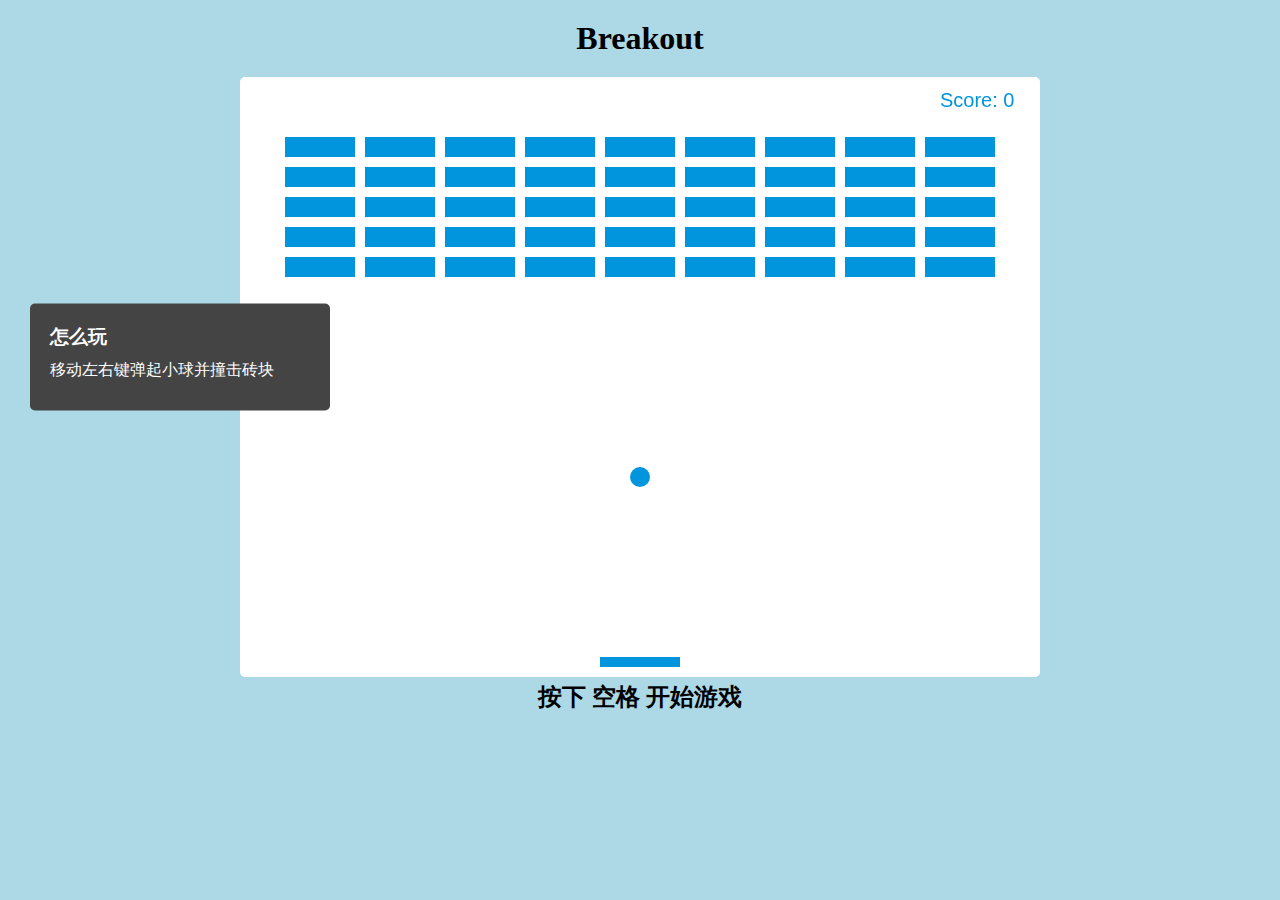
<file: Breakout/index.html>
<!DOCTYPE html>
<html lang="en">

<head>
    <meta charset="UTF-8">
    <meta http-equiv="X-UA-Compatible" content="IE=edge">
    <meta name="viewport" content="width=device-width, initial-scale=1.0">
    <link rel="stylesheet" href="./index.css">
    <title>Breakout</title>
</head>

<body>

    <div class="container">
        <h1>Breakout</h1>
        <canvas id="canvas" width="800" height="600"></canvas>
        <p>按下 空格 开始游戏</p>
    </div>

    <div class="rules">
        <h3>怎么玩</h3>
        <p>移动左右键弹起小球并撞击砖块</p>
    </div>
    
    <script src="./index.js"></script>
</body>

</html>
</file>
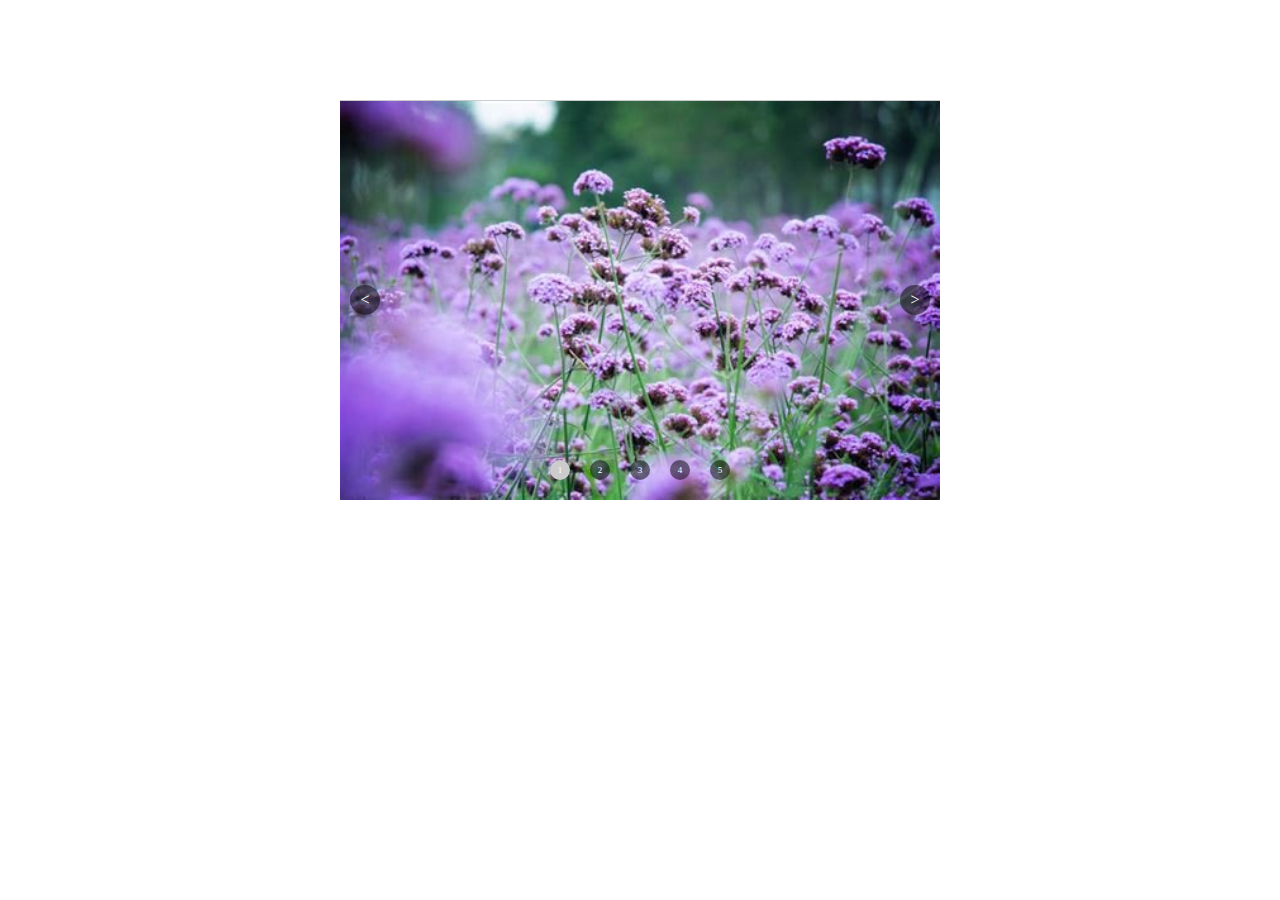
<file: Carousel/index.html>
<!DOCTYPE html>
<html lang="en">
<head>
    <meta charset="UTF-8">
    <meta http-equiv="X-UA-Compatible" content="IE=edge">
    <meta name="viewport" content="width=device-width, initial-scale=1.0">
    <link rel="stylesheet" href="./index.css">
    <title>简单的轮播图</title>
</head>
<body>
    <!-- 包裹容器 -->
    <div class="wrap">
        <!-- 图片容器 -->
        <ul class="imgs-wrap">
            <li class="img">
                <a href="javascript:;"><img src="./assets/jpg1.jpg" alt=""></a>
            </li>
            <li class="img">
                <a href="javascript:;"><img src="./assets/jpg2.jpg" alt=""></a>
            </li>
            <li class="img">
                <a href="javascript:;"><img src="./assets/jpg3.jpg" alt=""></a>
            </li>
            <li class="img">
                <a href="javascript:;"><img src="./assets/jpg4.jpg" alt=""></a>
            </li>
            <li class="img">
                <a href="javascript:;"><img src="./assets/jpg5.jpg" alt=""></a>
            </li>
        </ul>
        <!-- 左按钮 -->
        <div class="left">
            &lt;
        </div>
        <!-- 右按钮 -->
        <div class="right">
            &gt;
        </div>

        <!-- 数字列表 -->
        <ul class="number-wrap">
            <li class="num active" data-index="0">1</li>
            <li class="num" data-index="1">2</li>
            <li class="num" data-index="2">3</li>
            <li class="num" data-index="3">4</li>
            <li class="num" data-index="4">5</li>
        </ul>

        <script src="./index.js"></script>
    </div>
</body>
</html>
</file>
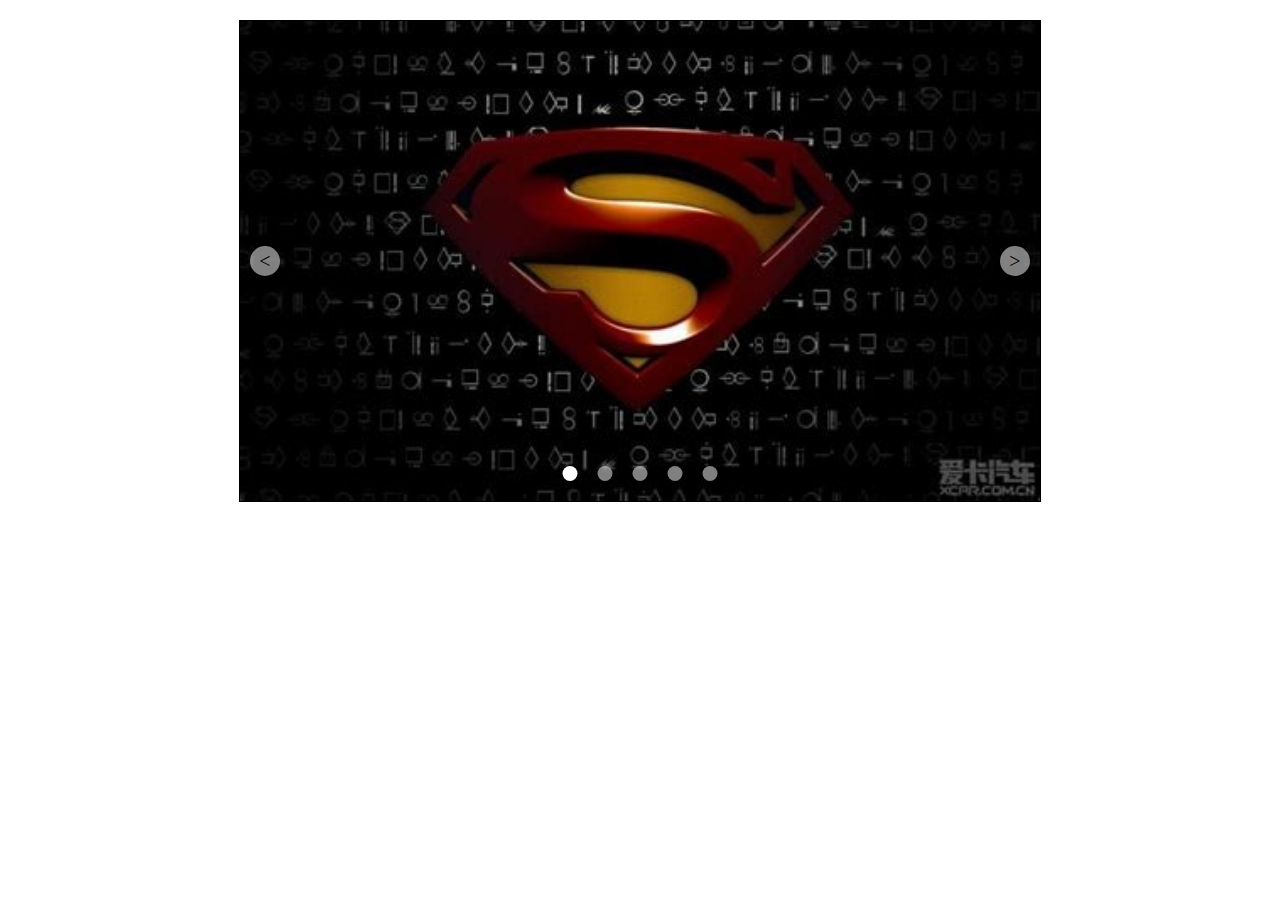
<file: Carousel_optimize/index.html>
<!DOCTYPE html>
<html lang="en">
<head>
    <meta charset="UTF-8">
    <meta http-equiv="X-UA-Compatible" content="IE=edge">
    <meta name="viewport" content="width=device-width, initial-scale=1.0">
    <link rel="stylesheet" href="./index.css">
    <title>Carousel_optimize</title>
</head>
<body>
    <!-- 外层容器 -->
    <div id="container">
        <!-- 图片列表,需要把第一张图片追加在末尾，以实现无缝衔接的效果 -->
        <ul class="imgs-list">
            <li class="img-item"><a href="javascript:;"><img src="./assets/jpg1.jpg" alt=""></a></li>
            <li class="img-item"><a href="javascript:;"><img src="./assets/jpg2.jpg" alt=""></li>
            <li class="img-item"><a href="javascript:;"><img src="./assets/jpg3.jpg" alt=""></li>
            <li class="img-item"><a href="javascript:;"><img src="./assets/jpg4.jpg" alt=""></li>
            <li class="img-item"><a href="javascript:;"><img src="./assets/jpg5.jpg" alt=""></li>
            <li class="img-item"><a href="javascript:;"><img src="./assets/jpg1.jpg" alt=""></li>
        </ul>
        
        <!-- 按钮 -->
        <div id="leftBtn">&lt;</div>
        <div id="rightBtn">&gt;</div>

        <!-- 圆点,存储了对应的索引 -->
        <ul class="nav-list">
            <li class="nav-item active" data-index="0"></li>
            <li class="nav-item" data-index="1"></li>
            <li class="nav-item" data-index="2"></li>
            <li class="nav-item" data-index="3"></li>
            <li class="nav-item" data-index="4"></li>
        </ul>
    </div>

    <script src="./index.js"></script>
</body>
</html>
</file>
<file: Breakout/index.css>
* {
    margin: 0;
    padding: 0;
    box-sizing: border-box;
}

body {
    background-color: lightblue;
    position: relative;
    display: flex;
    justify-content: center;
    align-items: center; 
}

.btn {
    background-color: #000;
    border: 0;
    border-radius: 5px;
    padding: 5px 10px;
    color: #fff;
    cursor: pointer;
}

#showBtn {
    position: absolute;
    top: 20px;
    left: 20px;
}

.container canvas {
    background-color: #fff;
    border-radius: 5px;
}

.container h1 {
    text-align: center;
    margin: 20px;
}

.container p {
    text-align: center;
    color: #000;
    font-size: 24px;
    font-weight: 600;
}

.rules {
    position: absolute;
    left: 30px;
    top: 50%;
    padding: 20px;
    width: 300px;
    background-color: #444;
    color: #fff;
    transform: translateY(-50%);
    border-radius: 5px;
}

.rules p {
    margin: 10px 0;
}
</file>
<file: Carousel/index.css>
.wrap {
    position: relative;
    width: 600px;
    height: 400px;
    margin: 100px auto;  /* 水平居中 */
    overflow: hidden;  /* 溢出隐藏 */
}

.imgs-wrap {
    position: absolute;
    left: 0;
    display: flex;  /* flex布局让图片能够在一行显示 */
    width: 3600px;
    height: 400px;
    padding: 0;
    margin: 0;
}

.imgs-wrap .img {
    list-style: none;
    width: 600px;
    height: 400px;
    border: 1px solid #ccc;
    margin-left: -1px;  /* 解决相邻两个li元素之间边框重复的问题 */
}

.imgs-wrap .img img {
    display: block;  /* 解决图片下方出现空白的问题，实际上是由于对齐方式的原因 */
    width: 600px;
    height: 400px;
}

.left,.right {
    position: absolute;
    left: 10px;
    top: 50%;
    transform: translateY(-50%);  /* 配合top实现居中 */
    display: flex;
    justify-content: center;
    align-items: center;
    width: 30px;
    height: 30px;
    border-radius: 50%;
    color: #fff;
    background-color: rgba(0, 0, 0, .5);
    cursor: pointer;
    user-select: none;  /* 设置不能选中内容 */
}

.left:hover,.right:hover {
    background-color: #ccc;
}

.right {
    left: auto;
    right: 10px;
}

.number-wrap {
    position: absolute;
    display: flex;
    padding: 0;
    margin: 0;
    bottom: 10px;
    left: 50%;
    transform: translateX(-50%);
}

.number-wrap .num {
    display: flex;
    justify-content: center;
    align-items: center;
    list-style: none;
    width: 20px;
    height: 20px;
    border-radius: 50%;
    color: #fff;
    font-size: 9px;
    background-color: rgba(0, 0, 0, .5);
    margin: 10px;
    cursor: pointer;
    user-select: none;
}

.number-wrap .num.active {
    background-color: #ccc;
}
</file>
<file: Carousel_optimize/index.css>
/* 清除内外边距 */
* {
    margin: 0;
    padding: 0;
}

#container {
    position: relative;
    width: 800px;
    height: 480px;
    border: 1px solid #000;
    margin: 20px auto;  /* 容器水平居中 */
    overflow: hidden;  /* 溢出隐藏 */
}

.imgs-list {
    position: absolute;
    left: 0;
    width: 4800px;  /* 图片容器的宽度一定要够 */
    list-style: none;
}

.imgs-list .img-item img {
    float: left;  /* 开启浮动 */
    width: 800px;
    height: 480px;
}

#leftBtn,#rightBtn {
    position: absolute;
    display: flex;
    justify-content: center;
    align-items: center;
    left: 10px;
    top: 50%;
    transform: translateY(-50%);  /* 配合top实现居中 */
    width: 30px;
    height: 30px;
    border-radius: 50%;
    color: #000;
    font-size: 20px;
    background-color: rgba(255, 255, 255, 0.5);  /* 半透明 */
    cursor: pointer;
}

#rightBtn {
    left: auto;
    right: 10px
}

#leftBtn:hover,
#rightBtn:hover,
.nav-list .nav-item:hover,
.nav-list .nav-item.active {
    background-color: #fff;
}

.nav-list {
    position: absolute;
    bottom: 10px;
    left: 50%;
    transform: translateX(-50%);
    list-style: none;
}

.nav-list .nav-item {
    float: left;
    width: 15px;
    height: 15px;
    border-radius: 50%;
    margin: 10px;
    background-color: rgba(255, 255, 255, 0.5);
}
</file>
